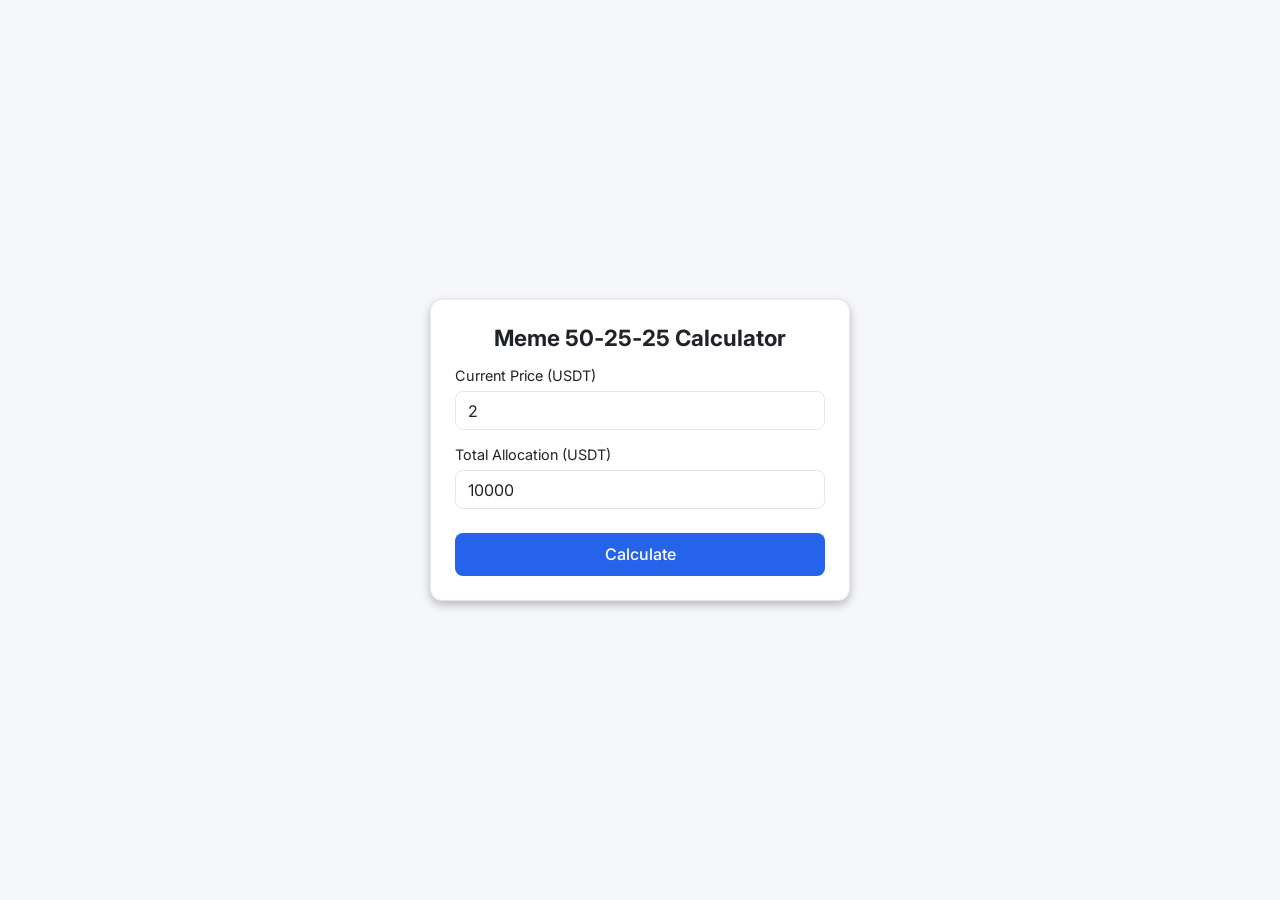
<file: index_pretty.html>
<!DOCTYPE html>
<html lang="en">
<head>
<meta charset="UTF-8">
<meta name="viewport" content="width=device-width,initial-scale=1">
<title>Meme 50‑25‑25 Calculator</title>
<link rel="manifest" href="manifest.json">
<link href="https://fonts.googleapis.com/css2?family=Inter:wght@400;500;700&display=swap" rel="stylesheet">
<style>
:root{
  --bg:#0e0f11;
  --card:#1e1f23;
  --border:#2b2d33;
  --text:#e8e9ea;
  --accent:#3b82f6;
}
@media (prefers-color-scheme:light){
  :root{
    --bg:#f5f7fa;
    --card:#ffffff;
    --border:#e4e6eb;
    --text:#1f2328;
    --accent:#2563eb;
  }
}
*{box-sizing:border-box;font-family:Inter,system-ui,-apple-system,BlinkMacSystemFont,"Segoe UI",Roboto,"Helvetica Neue",Arial,sans-serif;}
body{margin:0;background:var(--bg);color:var(--text);display:flex;min-height:100vh;align-items:center;justify-content:center;padding:1rem;}
.card{background:var(--card);border:1px solid var(--border);border-radius:12px;padding:1.5rem;max-width:420px;width:100%;box-shadow:0 4px 10px rgba(0,0,0,.25);}
h1{font-size:1.4rem;margin:0 0 1rem;font-weight:700;text-align:center;}
label{display:flex;flex-direction:column;font-size:.9rem;margin-top:1rem;}
input{margin-top:.4rem;padding:.55rem .75rem;font-size:1rem;border:1px solid var(--border);border-radius:8px;background:transparent;color:var(--text);}
button{margin-top:1.5rem;width:100%;padding:.7rem 1rem;font-size:1rem;font-weight:500;border:none;border-radius:8px;background:var(--accent);color:#fff;cursor:pointer;}
button:hover{filter:brightness(1.1);}
table{width:100%;border-collapse:collapse;margin-top:1.5rem;font-size:.88rem;}
th,td{padding:.5rem;border:1px solid var(--border);}
th{background:rgba(0,0,0,.05);}
tfoot td{font-weight:600;background:rgba(0,0,0,.03);}
.hidden{display:none;}
</style>
</head>
<body>
<main class="card">
<h1>Meme 50‑25‑25 Calculator</h1>

<label>Current Price (USDT)
  <input type="number" id="price" value="2" step="0.0001" min="0">
</label>

<label>Total Allocation (USDT)
  <input type="number" id="alloc" value="10000" step="1" min="0">
</label>

<button id="go">Calculate</button>

<table id="out" class="hidden">
<thead><tr><th>Stage</th><th>Invest</th><th>Price</th><th>Units</th></tr></thead>
<tbody id="rows"></tbody>
<tfoot>
<tr><td>Total Units</td><td id="tCost"></td><td></td><td id="tUnits"></td></tr>
<tr><td>Avg Cost</td><td colspan="3" id="avg"></td></tr>
<tr><td>Stop (p3×0.8)</td><td colspan="3" id="stop"></td></tr>
<tr><td>TP1 (+100%,50%)</td><td colspan="3" id="tp1"></td></tr>
<tr><td>TP2 (+300%,25%)</td><td colspan="3" id="tp2"></td></tr>
</tfoot>
</table>
</main>

<script>
if('serviceWorker' in navigator){navigator.serviceWorker.register('sw.js');}

const fmt=(n,d=6)=>(+n).toFixed(d).replace(/\.0+$|0+$/,'');

document.getElementById('go').addEventListener('click',()=>{
 const P=parseFloat(price.value),A=parseFloat(alloc.value);
 if(!P||!A){alert('Enter valid numbers');return;}
 const p1=P,p2=P*0.5,p3=P*0.25;
 const i1=A*0.5,i2=A*0.25,i3=A*0.25;
 const u1=i1/p1,u2=i2/p2,u3=i3/p3;
 const units=u1+u2+u3,avg=A/units;
 const stop=p3*0.8,tp1=avg*2,tp2=avg*4;
 const stages=[['Init 50%',i1,p1,u1],['-50% 25%',i2,p2,u2],['-75% 25%',i3,p3,u3]];
 rows.innerHTML=stages.map(r=>`<tr><td>${r[0]}</td><td>${fmt(r[1],2)}</td><td>${fmt(r[2])}</td><td>${fmt(r[3],2)}</td></tr>`).join('');
 out.classList.remove('hidden');
 tCost.textContent=fmt(A,2);tUnits.textContent=fmt(units,2);
 avg.textContent=fmt(avg);stop.textContent=fmt(stop);
 tp1.textContent=fmt(tp1);tp2.textContent=fmt(tp2);
});
</script>
</body>
</html>
</file>
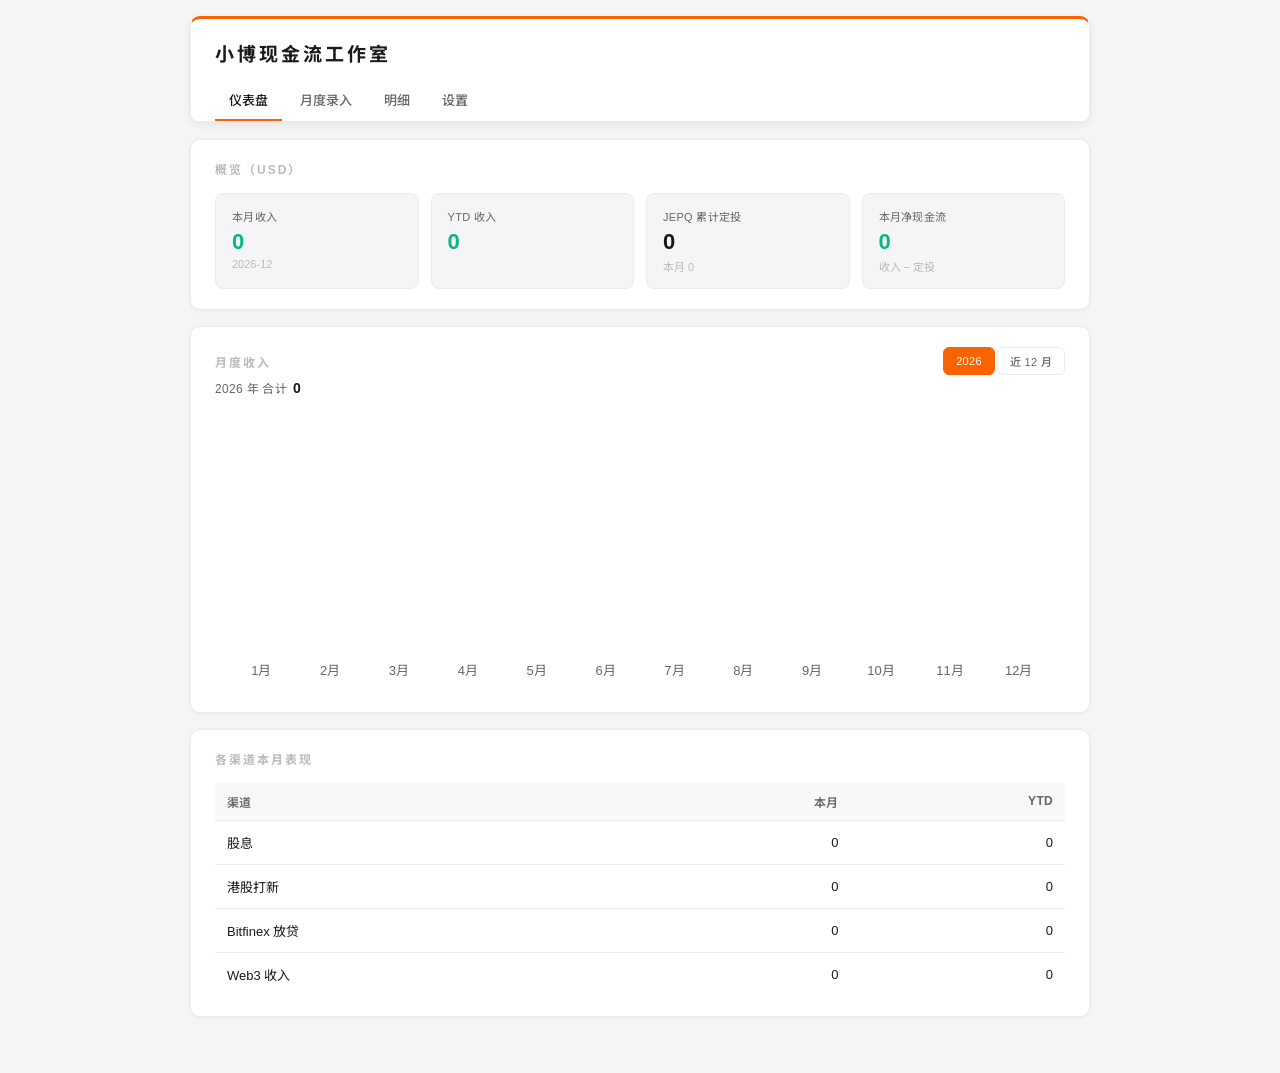
<file: studio.html>
<!DOCTYPE html>
<html lang="zh-CN">
<head>
<meta charset="UTF-8">
<meta name="viewport" content="width=device-width,initial-scale=1">
<title>小博现金流工作室</title>
<link rel="manifest" href="manifest.json">
<link href="https://fonts.googleapis.com/css2?family=Noto+Sans+SC:wght@400;500;600;700&display=swap" rel="stylesheet">
<style>
:root{
  --bg:#f5f5f7;
  --card:#ffffff;
  --border:#ebebeb;
  --hover:#fafafa;
  --th-bg:#f8f8f8;
  --text1:#1a1a1a;
  --text2:#666666;
  --text3:#bbbbbb;
  --accent:#fa6400;
  --up:#09b87a;
  --down:#e84646;
}
@media (prefers-color-scheme:dark){
  :root{
    --bg:#0f1115;
    --card:#1a1d23;
    --border:#2a2e36;
    --hover:#222630;
    --th-bg:#1e2228;
    --text1:#e6e8ec;
    --text2:#9aa0a6;
    --text3:#5e646f;
    --accent:#fa6400;
    --up:#0fb877;
    --down:#ef4f4f;
  }
}
*{box-sizing:border-box;}
body{margin:0;padding:16px 16px 40px;background:var(--bg);color:var(--text1);min-height:100vh;
  font-family:-apple-system,BlinkMacSystemFont,'Segoe UI',Roboto,Helvetica,Arial,'Noto Sans SC','PingFang SC','Microsoft YaHei',sans-serif;
  font-size:13px;-webkit-font-smoothing:antialiased;}
header{max-width:900px;margin:0 auto 16px;background:var(--card);border:1px solid var(--border);border-top:3px solid var(--accent);border-radius:10px;padding:20px 24px 0;box-shadow:0 2px 8px rgba(0,0,0,.07);}
h1{font-size:19px;margin:0 0 14px;font-weight:700;letter-spacing:3px;color:var(--text1);}
.tabs{display:flex;gap:.25rem;overflow-x:auto;border-bottom:1px solid var(--border);margin:0 -24px;padding:0 24px;}
.tabs button{background:none;border:none;color:var(--text2);padding:10px 14px;font-size:13px;cursor:pointer;border-bottom:2px solid transparent;white-space:nowrap;font-weight:500;font-family:inherit;}
.tabs button.active{color:var(--text1);border-bottom-color:var(--accent);}
.tabs button:hover{color:var(--text1);}
main{max-width:900px;margin:0 auto;padding:0;}
section{display:none;}
section.active{display:block;}
.card{background:var(--card);border:1px solid var(--border);border-radius:10px;padding:20px 24px;margin-bottom:16px;box-shadow:0 1px 4px rgba(0,0,0,.05);}
.card h2{font-size:12px;margin:0 0 16px;font-weight:700;letter-spacing:2px;text-transform:uppercase;color:var(--text3);}
.grid{display:grid;gap:12px;}
.grid-4{grid-template-columns:repeat(4,1fr);}
@media(max-width:600px){.grid-4{grid-template-columns:repeat(2,1fr);}}
.stat{background:var(--bg);border:1px solid var(--border);border-radius:8px;padding:14px 16px;}
.stat .label{font-size:11px;color:var(--text2);margin-bottom:6px;letter-spacing:.3px;}
.stat .value{font-size:22px;font-weight:700;font-variant-numeric:tabular-nums;color:var(--text1);line-height:1.1;}
.stat .sub{font-size:11px;color:var(--text3);margin-top:4px;font-variant-numeric:tabular-nums;}
.value.pos{color:var(--up);}
.value.neg{color:var(--down);}
label{display:flex;flex-direction:column;font-size:12px;color:var(--text2);margin-top:12px;gap:4px;letter-spacing:.3px;}
input,select{padding:8px 12px;font-size:13px;border:1px solid var(--border);border-radius:6px;background:var(--card);color:var(--text1);width:100%;font-variant-numeric:tabular-nums;font-family:inherit;}
input:focus,select:focus{outline:none;border-color:var(--accent);}
button.btn{padding:8px 16px;font-size:13px;font-weight:500;border:none;border-radius:6px;background:var(--accent);color:#fff;cursor:pointer;font-family:inherit;letter-spacing:.3px;}
button.btn:hover{filter:brightness(1.08);}
button.btn.ghost{background:var(--card);color:var(--text1);border:1px solid var(--border);}
button.btn.ghost:hover{background:var(--hover);filter:none;}
button.btn.danger{background:var(--down);}
button.btn.small{padding:5px 10px;font-size:12px;}
.actions{display:flex;gap:8px;flex-wrap:wrap;margin-top:16px;}
table{width:100%;border-collapse:collapse;font-size:13px;}
th,td{padding:10px 12px;text-align:left;vertical-align:middle;}
th{font-size:12px;color:var(--text2);font-weight:600;letter-spacing:.3px;background:var(--th-bg);border-bottom:1px solid var(--border);}
td{color:var(--text1);border-bottom:1px solid var(--border);}
td.num,th.num{text-align:right;font-variant-numeric:tabular-nums;}
tbody tr:hover td{background:var(--hover);}
tr:last-child td{border-bottom:none;}
.muted{color:var(--text2);font-size:12px;}
.filters{display:flex;gap:8px;flex-wrap:wrap;margin-bottom:12px;}
.filters select,.filters input{width:auto;flex:1;min-width:140px;}
.empty{text-align:center;color:var(--text3);padding:32px 16px;font-size:13px;}
.hint{font-size:11px;color:var(--text3);margin-top:8px;line-height:1.5;}
.section-tabs{display:flex;gap:2px;margin-bottom:16px;background:var(--bg);padding:3px;border-radius:8px;border:1px solid var(--border);}
.section-tabs button{flex:1;padding:7px;border:none;background:transparent;color:var(--text2);border-radius:6px;cursor:pointer;font-size:12px;font-weight:500;font-family:inherit;letter-spacing:.3px;}
.section-tabs button.active{background:var(--card);color:var(--text1);box-shadow:0 1px 2px rgba(0,0,0,.06);}
.sub-list{display:none;}
.sub-list.active{display:block;}
.month-head{display:flex;align-items:center;gap:12px;margin-bottom:12px;flex-wrap:wrap;}
.month-trigger-lg{padding:10px 16px;font-size:15px;font-weight:600;min-width:180px;}
table.entry-grid{margin-top:4px;}
table.entry-grid th{background:var(--th-bg);}
table.entry-grid td{padding:8px 10px;}
table.entry-grid td.ch{font-weight:500;color:var(--text1);min-width:8em;}
table.entry-grid input{padding:6px 10px;font-size:13px;}
table.entry-grid input.note{font-size:12px;}
.saved-flash{background:var(--up);color:#fff;padding:6px 12px;border-radius:6px;font-size:12px;display:none;font-weight:500;}
.saved-flash.show{display:inline-block;animation:fade 1.6s forwards;}
@keyframes fade{0%{opacity:1}70%{opacity:1}100%{opacity:0}}
.ch-table{width:100%;font-size:13px;}
.ch-table th{padding:10px 12px;color:var(--text2);font-weight:600;font-size:12px;letter-spacing:.3px;background:var(--th-bg);border-bottom:1px solid var(--border);text-align:left;}
.ch-table th.num{text-align:right;}
.ch-table td{padding:12px;border-bottom:1px solid var(--border);color:var(--text1);}
.ch-table td.actions-cell{text-align:right;white-space:nowrap;}
.ch-table td.actions-cell button{margin-left:4px;}
.ch-table tr.inactive td{color:var(--text3);}
.ch-table tbody tr:last-child td{border-bottom:none;}
.add-row{display:flex;gap:8px;align-items:center;margin-top:16px;flex-wrap:wrap;}
.add-row input[type="text"]{flex:1;min-width:160px;width:auto;}
.chart-head{display:flex;justify-content:space-between;align-items:center;gap:8px;flex-wrap:wrap;margin-bottom:4px;}
.chart-head h2{margin:0;}
.chart-meta{color:var(--text2);font-size:12px;margin-bottom:12px;letter-spacing:.3px;}
.chart-meta b{color:var(--text1);font-weight:600;margin-left:6px;font-variant-numeric:tabular-nums;font-size:14px;}
.year-tabs{display:flex;gap:2px;flex-wrap:wrap;}
.year-tabs button{padding:5px 12px;font-size:11px;border:1px solid var(--border);border-radius:6px;background:var(--card);color:var(--text2);cursor:pointer;font-weight:500;font-family:inherit;letter-spacing:.3px;}
.year-tabs button.active{background:var(--accent);color:#fff;border-color:var(--accent);}
.year-tabs button:hover:not(.active){background:var(--hover);color:var(--text1);}
.chart-svg{width:100%;height:auto;display:block;}
.chart-svg .bar{fill:var(--accent);}
.chart-svg .chart-val{font-size:11px;fill:var(--text1);font-weight:600;font-variant-numeric:tabular-nums;}
.chart-svg .chart-lbl{font-size:11px;fill:var(--text2);}
.month-trigger{background:var(--card);border:1px solid var(--border);border-radius:6px;padding:8px 12px;font-size:13px;color:var(--text1);cursor:pointer;font-family:inherit;min-width:140px;text-align:left;font-variant-numeric:tabular-nums;}
.month-trigger:hover{border-color:var(--accent);}
.month-trigger:focus{outline:none;border-color:var(--accent);}
.month-popup{position:absolute;z-index:100;background:var(--card);border:1px solid var(--border);border-radius:10px;box-shadow:0 6px 24px rgba(0,0,0,.12);padding:12px 16px;min-width:280px;}
.month-popup[hidden]{display:none;}
.mp-head{display:flex;align-items:center;justify-content:space-between;margin-bottom:12px;gap:8px;}
.mp-year{font-size:15px;font-weight:700;color:var(--text1);letter-spacing:1px;}
.mp-nav{background:none;border:none;cursor:pointer;font-size:20px;line-height:1;padding:4px 12px;color:var(--text2);font-family:inherit;border-radius:4px;}
.mp-nav:hover{color:var(--text1);background:var(--hover);}
.mp-grid{display:grid;grid-template-columns:repeat(4,1fr);gap:2px;}
.mp-month{background:none;border:none;cursor:pointer;padding:14px 0 18px;font-size:13px;color:var(--text3);border-radius:6px;position:relative;font-family:inherit;font-variant-numeric:tabular-nums;}
.mp-month:hover{background:var(--hover);color:var(--text1);}
.mp-month.selected{color:var(--text1);font-weight:700;}
.mp-month.has-data::after{content:'';position:absolute;bottom:6px;left:50%;transform:translateX(-50%);width:5px;height:5px;background:var(--accent);border-radius:50%;}
.mp-foot{margin-top:6px;border-top:1px solid var(--border);padding-top:6px;text-align:center;}
.mp-foot[hidden]{display:none;}
.mp-all{background:none;border:none;cursor:pointer;color:var(--text2);font-size:12px;padding:6px 12px;font-family:inherit;letter-spacing:.3px;border-radius:4px;}
.mp-all:hover{color:var(--accent);background:var(--hover);}
</style>
</head>
<body>
<header>
  <h1>小博现金流工作室</h1>
  <nav class="tabs" id="tabs">
    <button data-tab="dash" class="active">仪表盘</button>
    <button data-tab="entry">月度录入</button>
    <button data-tab="detail">明细</button>
    <button data-tab="settings">设置</button>
  </nav>
</header>

<main>
  <!-- DASHBOARD -->
  <section id="tab-dash" class="active">
    <div class="card">
      <h2>概览（USD）</h2>
      <div class="grid grid-4">
        <div class="stat"><div class="label">本月收入</div><div class="value pos" id="s-month"></div><div class="sub" id="s-month-sub"></div></div>
        <div class="stat"><div class="label">YTD 收入</div><div class="value pos" id="s-ytd"></div></div>
        <div class="stat"><div class="label">JEPQ 累计定投</div><div class="value" id="s-jepq"></div><div class="sub" id="s-jepq-sub"></div></div>
        <div class="stat"><div class="label">本月净现金流</div><div class="value" id="s-net"></div><div class="sub">收入 − 定投</div></div>
      </div>
    </div>
    <div class="card">
      <div class="chart-head">
        <h2 style="margin:0;">月度收入</h2>
        <div class="year-tabs" id="year-tabs"></div>
      </div>
      <div class="chart-meta"><span id="chart-period-label"></span>合计<b id="chart-total">0</b></div>
      <div id="chart-canvas"></div>
    </div>
    <div class="card">
      <h2>各渠道本月表现</h2>
      <div style="overflow-x:auto;">
        <table class="ch-table">
          <thead><tr>
            <th>渠道</th>
            <th class="num">本月</th>
            <th class="num">YTD</th>
          </tr></thead>
          <tbody id="dash-channels"></tbody>
        </table>
      </div>
    </div>
  </section>

  <!-- ENTRY (monthly grid) -->
  <section id="tab-entry">
    <div class="card">
      <div class="month-head">
        <button type="button" class="month-trigger month-trigger-lg" id="entry-month"></button>
        <span id="entry-flash" class="saved-flash">已保存</span>
      </div>
      <p class="hint">一次性填完本月各渠道的收入。留空 = 删除该月此渠道的记录。</p>

      <div style="overflow-x:auto;">
        <table class="entry-grid" id="entry-table">
          <thead><tr>
            <th>渠道</th>
            <th class="num">本月收入 (USD)</th>
            <th>备注</th>
          </tr></thead>
          <tbody id="entry-rows"></tbody>
        </table>
      </div>

      <label style="max-width:320px;">JEPQ 本月定投金额 (USD)
        <input type="number" id="entry-jepq" step="0.01" min="0" placeholder="0">
      </label>
      <label style="max-width:320px;">JEPQ 备注（可选）
        <input type="text" id="entry-jepq-note" placeholder="">
      </label>

      <div class="actions">
        <button class="btn" id="entry-save">保存本月数据</button>
        <button class="btn ghost" id="entry-reset">重新加载本月</button>
      </div>
    </div>
  </section>

  <!-- DETAILS -->
  <section id="tab-detail">
    <div class="card">
      <div class="section-tabs" id="detail-tabs">
        <button data-list="incomes" class="active">收入</button>
        <button data-list="jepq">JEPQ 定投</button>
      </div>
      <div class="filters">
        <button type="button" class="month-trigger" id="f-month"></button>
        <select id="f-channel"><option value="">全部渠道</option></select>
        <button class="btn ghost small" id="f-clear">清除筛选</button>
      </div>
      <div id="list-incomes" class="sub-list active"></div>
      <div id="list-jepq" class="sub-list"></div>
    </div>
  </section>

  <!-- SETTINGS -->
  <section id="tab-settings">
    <div class="card">
      <h2>渠道</h2>
      <div style="overflow-x:auto;">
        <table class="ch-table">
          <thead><tr>
            <th>名称</th>
            <th class="num">本月收入</th>
            <th></th>
          </tr></thead>
          <tbody id="channel-list"></tbody>
        </table>
      </div>
      <form id="channel-form" class="add-row">
        <input type="text" name="name" placeholder="新渠道名称" required>
        <button type="submit" class="btn">新增</button>
      </form>
    </div>
    <div class="card">
      <h2>数据备份</h2>
      <div class="actions">
        <button class="btn ghost" id="btn-export">导出 JSON</button>
        <button class="btn ghost" id="btn-import">导入 JSON</button>
        <input type="file" id="file-import" accept="application/json" style="display:none;">
        <button class="btn danger" id="btn-clear">清空全部数据</button>
      </div>
      <p class="hint">所有数据存在浏览器的 localStorage 里。换机器或清缓存前记得导出。</p>
    </div>
  </section>
</main>

<div class="month-popup" id="month-popup" hidden>
  <div class="mp-head">
    <button type="button" class="mp-nav" data-nav="-1">‹</button>
    <div class="mp-year"></div>
    <button type="button" class="mp-nav" data-nav="1">›</button>
  </div>
  <div class="mp-grid"></div>
  <div class="mp-foot" hidden>
    <button type="button" class="mp-all">全部月份</button>
  </div>
</div>

<script>
if('serviceWorker' in navigator){navigator.serviceWorker.register('sw.js').catch(()=>{});}

// ===== Storage =====
const KEYS={channels:'studio_channels',incomes:'studio_incomes',jepq:'studio_jepq'};
const DEFAULT_CHANNELS=[
  {id:'ch-div',name:'股息',active:true},
  {id:'ch-ipo',name:'港股打新',active:true},
  {id:'ch-bfx',name:'Bitfinex 放贷',active:true},
  {id:'ch-w3',name:'Web3 收入',active:true}
];
const load=(k,d)=>{try{const v=JSON.parse(localStorage.getItem(k));return v==null?d:v;}catch{return d;}};
const save=(k,v)=>localStorage.setItem(k,JSON.stringify(v));

let channels=load(KEYS.channels,null);
if(!channels){channels=DEFAULT_CHANNELS;save(KEYS.channels,channels);}
let incomes=load(KEYS.incomes,[]);
let jepq=load(KEYS.jepq,[]);

// --- migrations ---
function migrate(){
  // older formats kept date+currency+fx_rate; collapse into month+amount(USD)
  const migIncome=(a)=>a.map(x=>x.month?x:({
    id:x.id,channel_id:x.channel_id,month:(x.date||'').slice(0,7),
    amount:(+x.amount)*(+x.fx_rate||1),note:x.note||''
  }));
  const migJepq=(a)=>a.map(x=>x.month?x:({
    id:x.id,month:(x.date||'').slice(0,7),amount:+x.amount||0,note:x.note||''
  }));
  if(incomes.some(x=>x.month===undefined)){incomes=migIncome(incomes);save(KEYS.incomes,incomes);}
  if(jepq.some(x=>x.month===undefined)){jepq=migJepq(jepq);save(KEYS.jepq,jepq);}
  // drop deprecated keys
  localStorage.removeItem('studio_fx');
  localStorage.removeItem('studio_principals');
  // channels: drop obsolete fields
  let chChanged=false;
  channels.forEach(c=>{
    if('category' in c){delete c.category;chChanged=true;}
    if('requires_principal' in c){delete c.requires_principal;chChanged=true;}
  });
  if(chChanged)save(KEYS.channels,channels);
}
migrate();

// ===== Utils =====
const uid=()=>Date.now().toString(36)+Math.random().toString(36).slice(2,6);
const nowMonth=()=>new Date().toISOString().slice(0,7);
const thisMonth=nowMonth();
const thisYear=thisMonth.slice(0,4);
const fmtUSD=(n)=>(+n||0).toLocaleString('en-US',{maximumFractionDigits:0});
const channelById=(id)=>channels.find(c=>c.id===id);

// ===== Tabs =====
document.getElementById('tabs').addEventListener('click',e=>{
  const b=e.target.closest('button[data-tab]');if(!b)return;
  if(typeof closeMonthPicker==='function')closeMonthPicker();
  document.querySelectorAll('#tabs button').forEach(x=>x.classList.toggle('active',x===b));
  document.querySelectorAll('main > section').forEach(s=>s.classList.toggle('active',s.id==='tab-'+b.dataset.tab));
  if(b.dataset.tab==='dash')renderDash();
  if(b.dataset.tab==='entry')renderEntry();
  if(b.dataset.tab==='settings')renderChannels();
  if(b.dataset.tab==='detail')renderDetail();
});

// ===== Monthly Entry =====
const entryMonthInp=document.getElementById('entry-month');
entryMonthInp.dataset.allowAll='false';
document.getElementById('entry-reset').addEventListener('click',renderEntry);
document.getElementById('entry-save').addEventListener('click',saveEntry);
entryMonthInp.addEventListener('click',e=>{
  e.stopPropagation();
  if(activePicker&&activePicker.trigger===entryMonthInp){closeMonthPicker();return;}
  openMonthPicker(entryMonthInp,{allowAll:false,markedMonths:monthsWithData(),onChange:renderEntry});
});

function renderEntry(){
  const m=entryMonthInp.dataset.value||thisMonth;
  const tbody=document.getElementById('entry-rows');
  const findInc=(chId)=>incomes.find(x=>x.channel_id===chId&&x.month===m);
  const activeCh=channels.filter(c=>c.active);
  tbody.innerHTML=activeCh.map(c=>{
    const inc=findInc(c.id);
    const note=inc?.note||'';
    return `<tr data-ch="${c.id}">
      <td class="ch">${c.name}</td>
      <td class="num"><input type="number" step="0.01" class="f-inc" value="${inc?inc.amount:''}" placeholder="0"></td>
      <td><input type="text" class="note f-note" value="${note.replace(/"/g,'&quot;')}" placeholder="备注"></td>
    </tr>`;
  }).join('')||'<tr><td colspan="3" class="empty">没有启用的渠道</td></tr>';
  const jRec=jepq.find(x=>x.month===m);
  document.getElementById('entry-jepq').value=jRec?jRec.amount:'';
  document.getElementById('entry-jepq-note').value=jRec?.note||'';
}

function upsert(arr,match,record){
  const i=arr.findIndex(match);
  if(record==null){if(i>=0)arr.splice(i,1);return;}
  if(i>=0)arr[i]={...arr[i],...record};
  else arr.push({id:uid(),...record});
}
function saveEntry(){
  const m=entryMonthInp.dataset.value||thisMonth;
  document.querySelectorAll('#entry-rows tr[data-ch]').forEach(tr=>{
    const chId=tr.dataset.ch;
    const incV=tr.querySelector('.f-inc').value.trim();
    const note=tr.querySelector('.f-note').value.trim();
    if(incV==='')upsert(incomes,x=>x.channel_id===chId&&x.month===m,null);
    else upsert(incomes,x=>x.channel_id===chId&&x.month===m,{channel_id:chId,month:m,amount:+incV,note});
  });
  const jV=document.getElementById('entry-jepq').value.trim();
  const jNote=document.getElementById('entry-jepq-note').value.trim();
  if(jV==='')upsert(jepq,x=>x.month===m,null);
  else upsert(jepq,x=>x.month===m,{month:m,amount:+jV,note:jNote});
  save(KEYS.incomes,incomes);save(KEYS.jepq,jepq);
  const flash=document.getElementById('entry-flash');flash.classList.remove('show');void flash.offsetWidth;flash.classList.add('show');
  renderEntry();
}

// ===== Dashboard =====
function renderDash(){
  const monthInc=incomes.filter(x=>x.month===thisMonth).reduce((s,x)=>s+(+x.amount||0),0);
  const ytdInc=incomes.filter(x=>x.month.startsWith(thisYear)).reduce((s,x)=>s+(+x.amount||0),0);
  const jepqTotal=jepq.reduce((s,x)=>s+(+x.amount||0),0);
  const jepqMonth=jepq.filter(x=>x.month===thisMonth).reduce((s,x)=>s+(+x.amount||0),0);
  const net=monthInc-jepqMonth;

  document.getElementById('s-month').textContent=fmtUSD(monthInc);
  document.getElementById('s-month-sub').textContent=thisMonth;
  document.getElementById('s-ytd').textContent=fmtUSD(ytdInc);
  document.getElementById('s-jepq').textContent=fmtUSD(jepqTotal);
  document.getElementById('s-jepq-sub').textContent='本月 '+fmtUSD(jepqMonth);
  const netEl=document.getElementById('s-net');
  netEl.textContent=fmtUSD(net);
  netEl.className='value '+(net>=0?'pos':'neg');

  const box=document.getElementById('dash-channels');
  box.innerHTML=channels.filter(c=>c.active).map(c=>{
    const mInc=incomes.filter(x=>x.channel_id===c.id&&x.month===thisMonth).reduce((s,x)=>s+(+x.amount||0),0);
    const ytd=incomes.filter(x=>x.channel_id===c.id&&x.month.startsWith(thisYear)).reduce((s,x)=>s+(+x.amount||0),0);
    return `<tr>
      <td>${c.name}</td>
      <td class="num">${fmtUSD(mInc)}</td>
      <td class="num">${fmtUSD(ytd)}</td>
    </tr>`;
  }).join('')||'<tr><td colspan="3" class="empty">还没有启用的渠道</td></tr>';
  renderChart();
}

// ===== Monthly income chart =====
let chartView=thisYear;
function uniqueYears(){
  const s=new Set([thisYear]);
  incomes.forEach(x=>s.add(x.month.slice(0,4)));
  return [...s].sort();
}
function trailing12(endMonth){
  const [y,mo]=endMonth.split('-').map(Number);
  const arr=[];
  for(let i=11;i>=0;i--){
    const d=new Date(y,mo-1-i,1);
    arr.push(d.getFullYear()+'-'+String(d.getMonth()+1).padStart(2,'0'));
  }
  return arr;
}
function renderYearTabs(){
  const tabs=document.getElementById('year-tabs');
  const yrs=uniqueYears();
  tabs.innerHTML=yrs.map(y=>`<button data-view="${y}" class="${chartView===y?'active':''}">${y}</button>`).join('')
    +`<button data-view="trailing" class="${chartView==='trailing'?'active':''}">近 12 月</button>`;
}
function renderChart(){
  renderYearTabs();
  let monthKeys,periodLabel;
  if(chartView==='trailing'){
    monthKeys=trailing12(thisMonth);
    periodLabel=`${monthKeys[0]} ~ ${monthKeys[11]} `;
  }else{
    monthKeys=Array.from({length:12},(_,i)=>`${chartView}-${String(i+1).padStart(2,'0')}`);
    periodLabel=`${chartView} 年 `;
  }
  const totals=monthKeys.map(m=>incomes.filter(x=>x.month===m).reduce((s,x)=>s+(+x.amount||0),0));
  // global max across every recorded month so bar heights are comparable between years
  const byMonth={};
  incomes.forEach(x=>{byMonth[x.month]=(byMonth[x.month]||0)+(+x.amount||0);});
  const max=Math.max(1,...Object.values(byMonth),...totals);
  const total=totals.reduce((a,b)=>a+b,0);
  const W=720,H=240,padL=10,padR=10,padT=28,padB=32;
  const chartW=W-padL-padR,chartH=H-padT-padB;
  const step=chartW/monthKeys.length;
  const barW=step*0.65;
  const bars=monthKeys.map((m,i)=>{
    const v=totals[i];
    const h=(v/max)*chartH;
    const x=padL+i*step+(step-barW)/2;
    const y=padT+chartH-h;
    const cx=padL+i*step+step/2;
    return `
      <text x="${cx}" y="${y-6}" text-anchor="middle" class="chart-val">${v?fmtUSD(v):''}</text>
      <rect x="${x}" y="${y}" width="${barW}" height="${h}" rx="3" class="bar"/>
      <text x="${cx}" y="${padT+chartH+18}" text-anchor="middle" class="chart-lbl">${+m.slice(5,7)}月</text>`;
  }).join('');
  document.getElementById('chart-canvas').innerHTML=
    `<svg class="chart-svg" viewBox="0 0 ${W} ${H}" preserveAspectRatio="xMidYMid meet">${bars}</svg>`;
  document.getElementById('chart-period-label').textContent=periodLabel;
  document.getElementById('chart-total').textContent=fmtUSD(total);
}
document.getElementById('year-tabs').addEventListener('click',e=>{
  const b=e.target.closest('button[data-view]');if(!b)return;
  chartView=b.dataset.view;
  renderChart();
});

// ===== Channels =====
function renderChannels(){
  const box=document.getElementById('channel-list');
  box.innerHTML=channels.map(c=>{
    const mInc=incomes.filter(x=>x.channel_id===c.id&&x.month===thisMonth).reduce((s,x)=>s+(+x.amount||0),0);
    return `<tr${c.active?'':' class="inactive"'}>
      <td>${c.name}</td>
      <td class="num">${fmtUSD(mInc)}</td>
      <td class="actions-cell">
        <button class="btn ghost small" data-act="toggle" data-id="${c.id}">${c.active?'停用':'启用'}</button>
        <button class="btn ghost small" data-act="rename" data-id="${c.id}">改名</button>
        <button class="btn ghost small" data-act="del" data-id="${c.id}">删除</button>
      </td>
    </tr>`;
  }).join('')||'<tr><td colspan="3" class="empty">暂无渠道</td></tr>';
}
document.getElementById('channel-list').addEventListener('click',e=>{
  const b=e.target.closest('button[data-act]');if(!b)return;
  const c=channelById(b.dataset.id);if(!c)return;
  if(b.dataset.act==='toggle'){c.active=!c.active;}
  if(b.dataset.act==='rename'){const n=prompt('新名称',c.name);if(n)c.name=n.trim();}
  if(b.dataset.act==='del'){
    const hasData=incomes.some(x=>x.channel_id===c.id);
    if(hasData&&!confirm('该渠道已有流水，删除会隐藏它但保留数据。继续？'))return;
    if(!hasData&&!confirm('确认删除该渠道？'))return;
    channels=channels.filter(x=>x.id!==c.id);
  }
  save(KEYS.channels,channels);
  refreshChannelFilter();renderChannels();
});
document.getElementById('channel-form').addEventListener('submit',e=>{
  e.preventDefault();
  const f=new FormData(e.target);
  channels.push({id:'ch-'+uid(),name:f.get('name').trim(),active:true});
  save(KEYS.channels,channels);
  e.target.reset();
  refreshChannelFilter();renderChannels();
});
function refreshChannelFilter(){
  document.getElementById('f-channel').innerHTML='<option value="">全部渠道</option>'+channels.map(c=>`<option value="${c.id}">${c.name}</option>`).join('');
}
function monthsWithData(){
  const s=new Set();
  incomes.forEach(x=>s.add(x.month));
  jepq.forEach(x=>s.add(x.month));
  return [...s].filter(Boolean).sort().reverse();
}
// ===== Month picker popup =====
const popup=document.getElementById('month-popup');
let activePicker=null;
function setPickerValue(btn,val){
  btn.dataset.value=val||'';
  const allowAll=btn.dataset.allowAll==='true';
  btn.textContent=val?`${val.slice(0,4)}年${+val.slice(5,7)}月`:(allowAll?'全部月份':'');
}
function openMonthPicker(trigger,opts){
  activePicker={trigger,opts};
  const v=trigger.dataset.value;
  popup.dataset.year=v?+v.slice(0,4):new Date().getFullYear();
  popup.querySelector('.mp-foot').hidden=!opts.allowAll;
  renderPopup();
  popup.hidden=false;
  // position after layout so height is known
  const rect=trigger.getBoundingClientRect();
  const h=popup.offsetHeight;
  const below=window.innerHeight-rect.bottom;
  const top=(below<h+10&&rect.top>h+10)
    ?rect.top+window.scrollY-h-4
    :rect.bottom+window.scrollY+4;
  popup.style.top=top+'px';
  popup.style.left=rect.left+window.scrollX+'px';
}
function closeMonthPicker(){popup.hidden=true;activePicker=null;}
function renderPopup(){
  if(!activePicker)return;
  const year=+popup.dataset.year;
  const sel=activePicker.trigger.dataset.value||'';
  const marks=new Set(activePicker.opts.markedMonths||[]);
  popup.querySelector('.mp-year').textContent=`${year} 年`;
  popup.querySelector('.mp-grid').innerHTML=Array.from({length:12},(_,i)=>{
    const key=`${year}-${String(i+1).padStart(2,'0')}`;
    const cls=['mp-month',sel===key?'selected':'',marks.has(key)?'has-data':''].filter(Boolean).join(' ');
    return `<button type="button" class="${cls}" data-val="${key}">${i+1}月</button>`;
  }).join('');
}
popup.addEventListener('click',e=>{
  const nav=e.target.closest('.mp-nav');
  if(nav){popup.dataset.year=+popup.dataset.year+(+nav.dataset.nav);renderPopup();return;}
  const m=e.target.closest('.mp-month');
  if(m){const v=m.dataset.val;setPickerValue(activePicker.trigger,v);activePicker.opts.onChange(v);closeMonthPicker();return;}
  if(e.target.closest('.mp-all')){setPickerValue(activePicker.trigger,'');activePicker.opts.onChange('');closeMonthPicker();}
});
document.addEventListener('click',e=>{
  if(!activePicker)return;
  if(e.target===activePicker.trigger||popup.contains(e.target))return;
  closeMonthPicker();
});
document.addEventListener('keydown',e=>{if(e.key==='Escape')closeMonthPicker();});

// ===== Detail =====
let curList='incomes';
document.getElementById('detail-tabs').addEventListener('click',e=>{
  const b=e.target.closest('button[data-list]');if(!b)return;
  curList=b.dataset.list;
  document.querySelectorAll('#detail-tabs button').forEach(x=>x.classList.toggle('active',x===b));
  document.querySelectorAll('.sub-list').forEach(s=>s.classList.toggle('active',s.id==='list-'+curList));
  document.getElementById('f-channel').style.display=curList==='jepq'?'none':'';
  renderDetail();
});
const fMonthBtn=document.getElementById('f-month');
fMonthBtn.dataset.allowAll='true';
setPickerValue(fMonthBtn,'');
fMonthBtn.addEventListener('click',e=>{
  e.stopPropagation();
  if(activePicker&&activePicker.trigger===fMonthBtn){closeMonthPicker();return;}
  openMonthPicker(fMonthBtn,{allowAll:true,markedMonths:monthsWithData(),onChange:renderDetail});
});
document.getElementById('f-channel').addEventListener('change',renderDetail);
document.getElementById('f-clear').addEventListener('click',()=>{setPickerValue(fMonthBtn,'');document.getElementById('f-channel').value='';renderDetail();});

let editingKind=null,editingId=null;
function renderDetail(){
  const m=fMonthBtn.dataset.value||'';
  const ch=document.getElementById('f-channel').value;
  const filt=(x)=>(!m||x.month===m)&&(!ch||x.channel_id===ch);
  const sortDesc=(a,b)=>b.month.localeCompare(a.month);
  const incRows=incomes.filter(filt).sort(sortDesc);
  const jpRows=jepq.filter(x=>!m||x.month===m).sort(sortDesc);

  document.getElementById('list-incomes').innerHTML=incRows.length?renderTable(
    'incomes',['月份','渠道','金额 USD','备注',''],incRows,
    r=>[r.month,channelById(r.channel_id)?.name||'—',r.amount,r.note||'']
  ):'<div class="empty">无记录</div>';

  document.getElementById('list-jepq').innerHTML=jpRows.length?renderTable(
    'jepq',['月份','金额 USD','备注',''],jpRows,
    r=>[r.month,r.amount,r.note||'']
  ):'<div class="empty">无记录</div>';
}
function renderTable(kind,heads,rows,cellFn){
  const numCols=new Set(['金额 USD']);
  const thead=`<thead><tr>${heads.map(h=>`<th class="${numCols.has(h)?'num':''}">${h}</th>`).join('')}</tr></thead>`;
  const trs=rows.map(r=>{
    const editing=kind===editingKind&&r.id===editingId;
    const cells=cellFn(r);
    const tds=cells.map((c,i)=>{
      const h=heads[i];
      if(editing&&h==='金额 USD')return `<td class="num"><input type="number" class="edit-amount" value="${c}" step="0.01" min="0" style="max-width:120px;text-align:right;"></td>`;
      if(editing&&h==='备注')return `<td><input type="text" class="edit-note" value="${(c||'').replace(/"/g,'&quot;')}"></td>`;
      return `<td class="${numCols.has(h)?'num':''}">${h==='金额 USD'?fmtUSD(c):c}</td>`;
    }).join('');
    const actCell=editing
      ? `<td class="actions-cell">
          <button class="btn small" data-act="save" data-kind="${kind}" data-id="${r.id}">保存</button>
          <button class="btn danger small" data-act="del" data-kind="${kind}" data-id="${r.id}">删除</button>
          <button class="btn ghost small" data-act="cancel">取消</button>
        </td>`
      : `<td class="actions-cell"><button class="btn ghost small" data-act="edit" data-kind="${kind}" data-id="${r.id}">修改</button></td>`;
    return `<tr>${tds}${actCell}</tr>`;
  }).join('');
  return `<table>${thead}<tbody>${trs}</tbody></table>`;
}
document.querySelectorAll('.sub-list').forEach(el=>el.addEventListener('click',e=>{
  const b=e.target.closest('button[data-act]');if(!b)return;
  const act=b.dataset.act,kind=b.dataset.kind,id=b.dataset.id;
  if(act==='edit'){editingKind=kind;editingId=id;renderDetail();return;}
  if(act==='cancel'){editingKind=null;editingId=null;renderDetail();return;}
  if(act==='save'){
    const row=b.closest('tr');
    const amt=parseFloat(row.querySelector('.edit-amount').value);
    const note=row.querySelector('.edit-note').value.trim();
    if(!(amt>=0)){alert('请输入有效金额');return;}
    const arr=kind==='incomes'?incomes:jepq;
    const r=arr.find(x=>x.id===id);
    if(r){r.amount=amt;r.note=note;save(KEYS[kind],arr);}
    editingKind=null;editingId=null;renderDetail();
    return;
  }
  if(act==='del'){
    if(!confirm('删除这条记录？'))return;
    if(kind==='incomes')incomes=incomes.filter(x=>x.id!==id);
    else jepq=jepq.filter(x=>x.id!==id);
    save(KEYS[kind],kind==='incomes'?incomes:jepq);
    editingKind=null;editingId=null;renderDetail();
  }
}));

// ===== Backup =====
document.getElementById('btn-export').addEventListener('click',()=>{
  const data={channels,incomes,jepq,exported_at:new Date().toISOString(),version:4};
  const blob=new Blob([JSON.stringify(data,null,2)],{type:'application/json'});
  const a=document.createElement('a');
  a.href=URL.createObjectURL(blob);
  a.download=`studio-backup-${new Date().toISOString().slice(0,10)}.json`;
  a.click();URL.revokeObjectURL(a.href);
});
document.getElementById('btn-import').addEventListener('click',()=>document.getElementById('file-import').click());
document.getElementById('file-import').addEventListener('change',e=>{
  const f=e.target.files[0];if(!f)return;
  const r=new FileReader();
  r.onload=()=>{
    try{
      const d=JSON.parse(r.result);
      if(!confirm('导入会覆盖当前数据，确认继续？'))return;
      if(Array.isArray(d.channels))channels=d.channels;
      if(Array.isArray(d.incomes))incomes=d.incomes;
      if(Array.isArray(d.jepq))jepq=d.jepq;
      save(KEYS.channels,channels);save(KEYS.incomes,incomes);save(KEYS.jepq,jepq);
      migrate();
      refreshChannelFilter();renderDash();renderChannels();renderDetail();renderEntry();
      alert('已导入');
    }catch(err){alert('文件格式不对：'+err.message);}
  };
  r.readAsText(f);
});
document.getElementById('btn-clear').addEventListener('click',()=>{
  if(!confirm('将清空所有记录和自定义渠道，此操作不可撤销。确认？'))return;
  if(!confirm('再次确认：真的清空全部数据？'))return;
  Object.values(KEYS).forEach(k=>localStorage.removeItem(k));
  localStorage.removeItem('studio_principals');
  localStorage.removeItem('studio_fx');
  localStorage.removeItem('studio_v');
  location.reload();
});

// ===== Init =====
setPickerValue(entryMonthInp,thisMonth);
refreshChannelFilter();
renderEntry();
renderDash();
</script>
</body>
</html>
</file>
